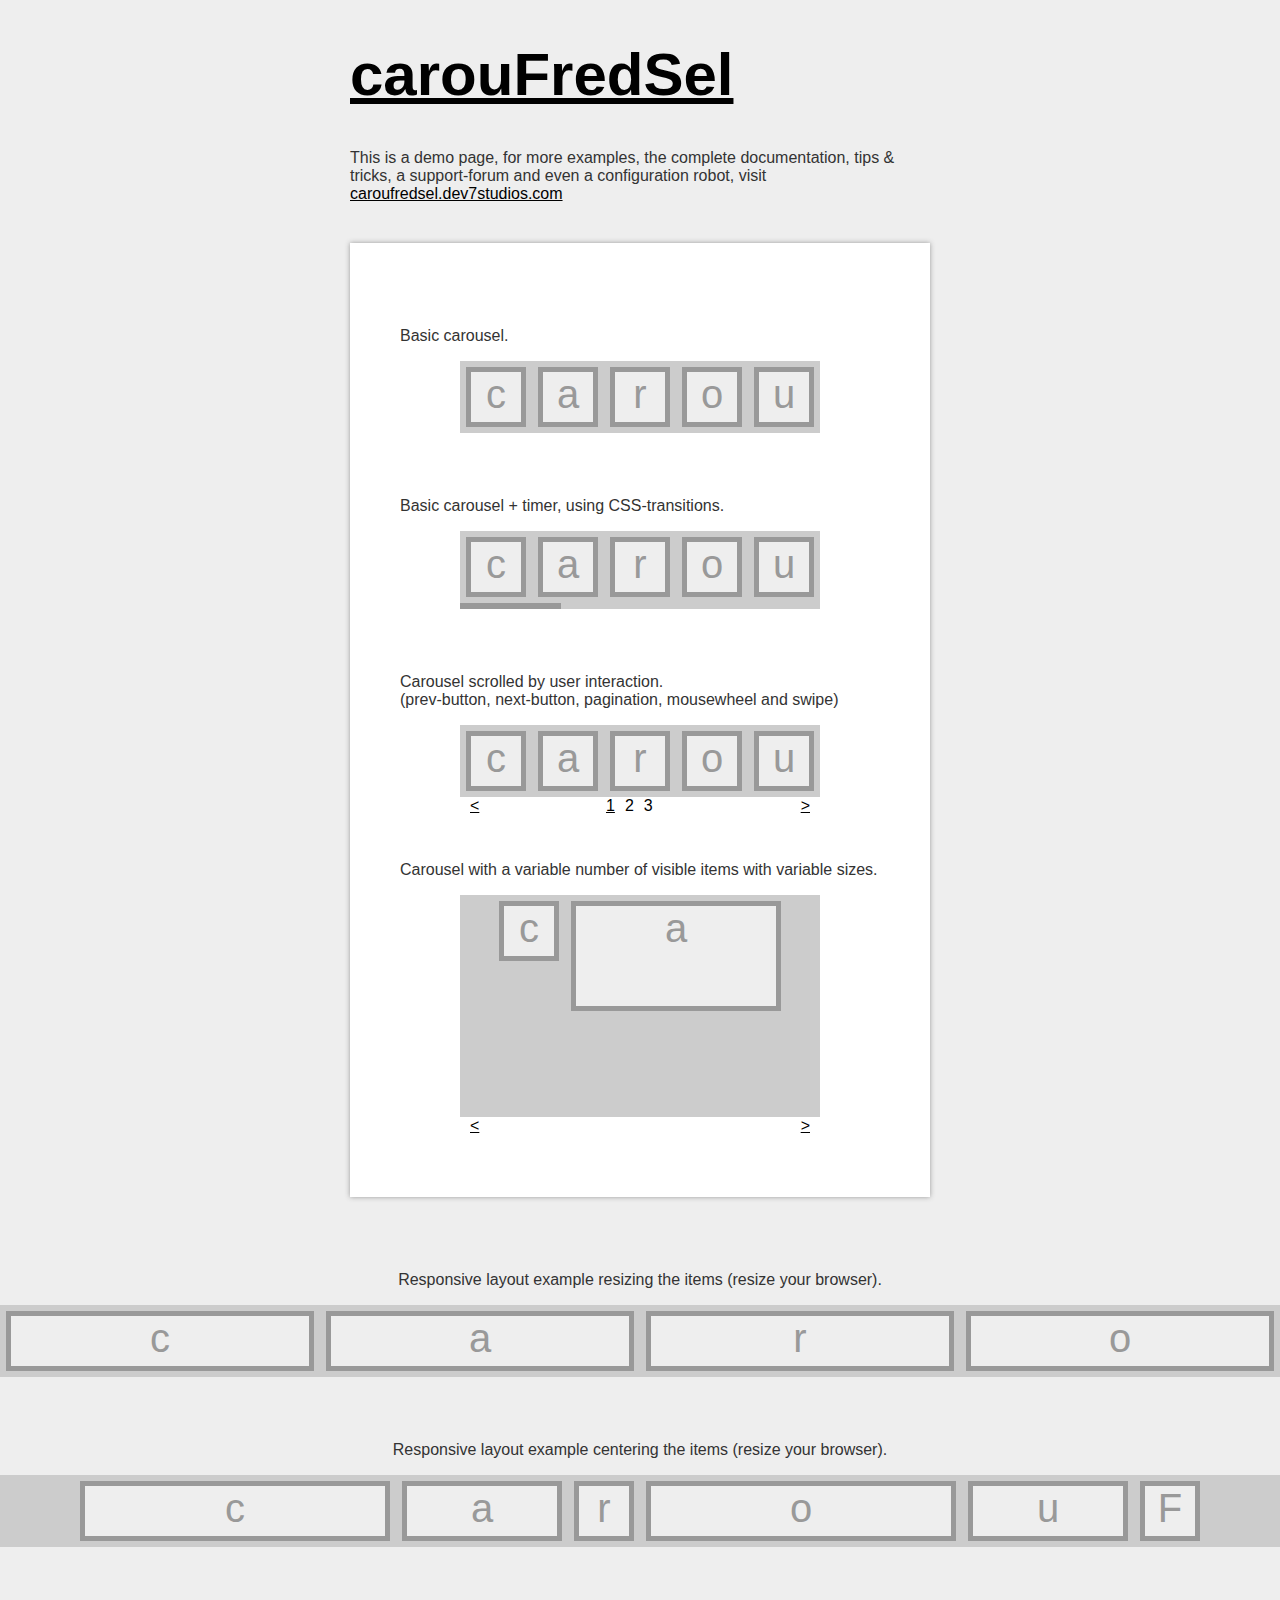
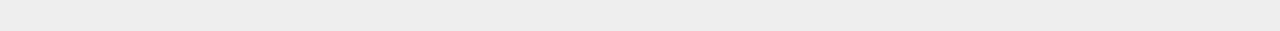
<file: components/carouFredSel-6.2.1/index.html>
<!DOCTYPE html PUBLIC "-//W3C//DTD XHTML 1.0 Transitional//EN" "http://www.w3.org/TR/xhtml1/DTD/xhtml1-transitional.dtd">
<html xmlns="http://www.w3.org/1999/xhtml">
	<head>
		<meta http-equiv="content-type" content="text/html;charset=iso-8859-1" />
		<meta name="author" content="caroufredsel.dev7studios.com" />

		<title>carouFredSel: a circular, responsive jQuery carousel</title>

		<!-- include jQuery + carouFredSel plugin -->
		<script type="text/javascript" language="javascript" src="jquery-1.8.2.min.js"></script>
		<script type="text/javascript" language="javascript" src="jquery.carouFredSel-6.2.1-packed.js"></script>

		<!-- optionally include helper plugins -->
		<script type="text/javascript" language="javascript" src="helper-plugins/jquery.mousewheel.min.js"></script>
		<script type="text/javascript" language="javascript" src="helper-plugins/jquery.touchSwipe.min.js"></script>
		<script type="text/javascript" language="javascript" src="helper-plugins/jquery.transit.min.js"></script>
		<script type="text/javascript" language="javascript" src="helper-plugins/jquery.ba-throttle-debounce.min.js"></script>

		<!-- fire plugin onDocumentReady -->
		<script type="text/javascript" language="javascript">
			$(function() {

				//	Basic carousel, no options
				$('#foo0').carouFredSel();

				//	Basic carousel + timer, using CSS-transitions
				$('#foo1').carouFredSel({
					auto: {
						pauseOnHover: 'resume',
						progress: '#timer1'
					}
				}, {
					transition: true
				});

				//	Scrolled by user interaction
				$('#foo2').carouFredSel({
					auto: false,
					prev: '#prev2',
					next: '#next2',
					pagination: "#pager2",
					mousewheel: true,
					swipe: {
						onMouse: true,
						onTouch: true
					}
				});

				//	Variable number of visible items with variable sizes
				$('#foo3').carouFredSel({
					width: 360,
					height: 'auto',
					prev: '#prev3',
					next: '#next3',
					auto: false
				});

				//	Responsive layout, resizing the items
				$('#foo4').carouFredSel({
					responsive: true,
					width: '100%',
					scroll: 2,
					items: {
						width: 400,
					//	height: '30%',	//	optionally resize item-height
						visible: {
							min: 2,
							max: 6
						}
					}
				});

				//	Fuild layout, centering the items
				$('#foo5').carouFredSel({
					width: '100%',
					scroll: 2
				});

			});
		</script>

		<style type="text/css" media="all">
			html, body {
				padding: 0;
				margin: 0;
			}
			body, div, p {
				font-family: Arial, Helvetica, Verdana;
				color: #333;
			}
			body {
				background-color: #eee;
			}
			h1 {
				font-size: 60px;
			}
			a, a:link, a:active, a:visited {
				color: black;
				text-decoration: underline;
			}
			a:hover {
				color: #9E1F63;
			}
			#intro {
				width: 580px;
				margin: 0 auto;
			}
			.wrapper {
				background-color: white;
				width: 480px;
				margin: 40px auto;
				padding: 50px;
				box-shadow: 0 0 5px #999;
			}
			.list_carousel {
				background-color: #ccc;
				margin: 0 0 30px 60px;
				width: 360px;
			}
			.list_carousel ul {
				margin: 0;
				padding: 0;
				list-style: none;
				display: block;
			}
			.list_carousel li {
				font-size: 40px;
				color: #999;
				text-align: center;
				background-color: #eee;
				border: 5px solid #999;
				width: 50px;
				height: 50px;
				padding: 0;
				margin: 6px;
				display: block;
				float: left;
			}
			.list_carousel.responsive {
				width: auto;
				margin-left: 0;
			}
			.clearfix {
				float: none;
				clear: both;
			}
			.prev {
				float: left;
				margin-left: 10px;
			}
			.next {
				float: right;
				margin-right: 10px;
			}
			.pager {
				float: left;
				width: 300px;
				text-align: center;
			}
			.pager a {
				margin: 0 5px;
				text-decoration: none;
			}
			.pager a.selected {
				text-decoration: underline;
			}
			.timer {
				background-color: #999;
				height: 6px;
				width: 0px;
			}
		</style>
	</head>
	<body>

		<div id="intro">
			<h1><a href="http://caroufredsel.dev7studios.com">carouFredSel</a></h1>
			<p>This is a demo page, for more examples, the complete documentation, tips &amp; tricks, a support-forum and even a configuration robot, visit <a href="http://caroufredsel.dev7studios.com">caroufredsel.dev7studios.com</a></p>
		</div>

		<div class="wrapper">
			<br />


			<p>Basic carousel.</p>
			<div class="list_carousel">
				<ul id="foo0">
					<li>c</li>
					<li>a</li>
					<li>r</li>
					<li>o</li>
					<li>u</li>
					<li>F</li>
					<li>r</li>
					<li>e</li>
					<li>d</li>
					<li>S</li>
					<li>e</li>
					<li>l</li>
					<li> </li>
				</ul>
				<div class="clearfix"></div>
			</div>
			<br />


			<p>Basic carousel + timer, using CSS-transitions.</p>
			<div class="list_carousel">
				<ul id="foo1">
					<li>c</li>
					<li>a</li>
					<li>r</li>
					<li>o</li>
					<li>u</li>
					<li>F</li>
					<li>r</li>
					<li>e</li>
					<li>d</li>
					<li>S</li>
					<li>e</li>
					<li>l</li>
					<li> </li>
				</ul>
				<div class="clearfix"></div>
				<div id="timer1" class="timer"></div>
			</div>
			<br />


			<p>Carousel scrolled by user interaction.<br />
				(prev-button, next-button, pagination, mousewheel and swipe)</p>
			<div class="list_carousel">
				<ul id="foo2">
					<li>c</li>
					<li>a</li>
					<li>r</li>
					<li>o</li>
					<li>u</li>
					<li>F</li>
					<li>r</li>
					<li>e</li>
					<li>d</li>
					<li>S</li>
					<li>e</li>
					<li>l</li>
					<li> </li>
				</ul>
				<div class="clearfix"></div>
				<a id="prev2" class="prev" href="#">&lt;</a>
				<a id="next2" class="next" href="#">&gt;</a>
				<div id="pager2" class="pager"></div>
			</div>
			<br />


			<p>Carousel with a variable number of visible items with variable sizes.</p>
			<div class="list_carousel">
				<ul id="foo3">
					<li style="width: 50px; height: 50px;">c</li>
					<li style="width: 200px; height: 100px;">a</li>
					<li style="width: 50px; height: 150px;">r</li>
					<li style="width: 50px; height: 200px;">o</li>
					<li style="width: 50px; height: 150px;">u</li>
					<li style="width: 100px; height: 100px;">F</li>
					<li style="width: 250px; height: 50px;">r</li>
					<li style="width: 150px; height: 100px;">e</li>
					<li style="width: 150px; height: 150px;">d</li>
					<li style="width: 50px; height: 200px;">S</li>
					<li style="width: 100px; height: 150px;">e</li>
					<li style="width: 150px; height: 100px;">l</li>
					<li style="width: 200px; height: 50px;"> </li>
				</ul>
				<div class="clearfix"></div>
				<a id="prev3" class="prev" href="#">&lt;</a>
				<a id="next3" class="next" href="#">&gt;</a>
			</div>
		</div>
		<br />


		<p style="text-align: center;">Responsive layout example resizing the items (resize your browser).</p>
		<div class="list_carousel responsive">
			<ul id="foo4">
				<li>c</li>
				<li>a</li>
				<li>r</li>
				<li>o</li>
				<li>u</li>
				<li>F</li>
				<li>r</li>
				<li>e</li>
				<li>d</li>
				<li>S</li>
				<li>e</li>
				<li>l</li>
				<li> </li>
			</ul>
			<div class="clearfix"></div>
		</div>
		<br />


		<p style="text-align: center;">Responsive layout example centering the items (resize your browser).</p>
		<div class="list_carousel responsive" >
			<ul id="foo5">
				<li style="width: 300px;">c</li>
				<li style="width: 150px;">a</li>
				<li>r</li>
				<li style="width: 300px;">o</li>
				<li style="width: 150px;">u</li>
				<li>F</li>
				<li style="width: 300px;">r</li>
				<li style="width: 150px;">e</li>
				<li>d</li>
				<li style="width: 400px;">S</li>
				<li style="width: 150px;">e</li>
				<li>l</li>
				<li> </li>
			</ul>
			<div class="clearfix"></div>
		</div>
		<br />


		<br />
		<br />
	</body>
</html>
</file>
